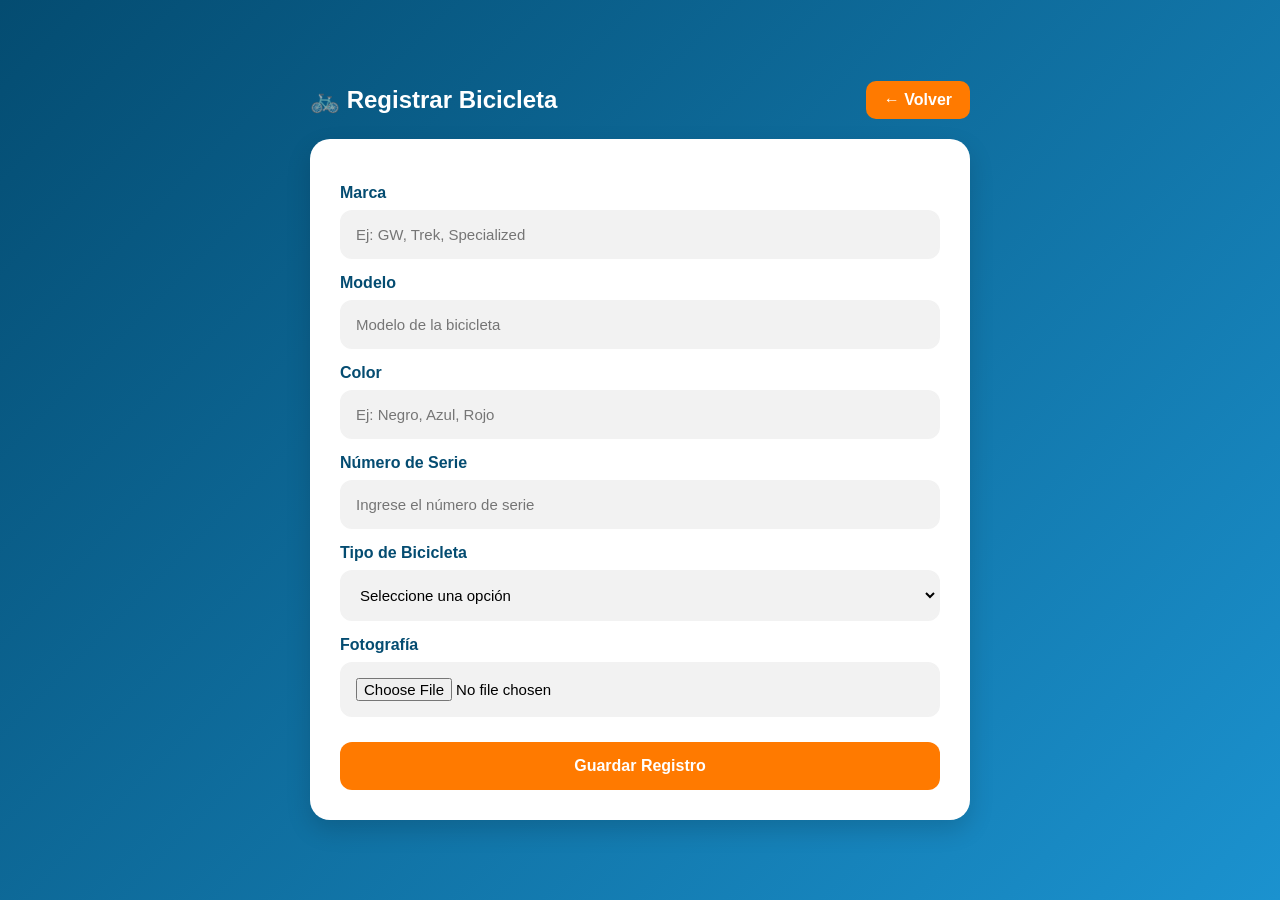
<file: registro.html>
<!DOCTYPE html>
<html lang="es">
<head>
    <meta charset="UTF-8">
    <meta name="viewport" content="width=device-width, initial-scale=1.0">
    <title>QRide - Registro de Bicicleta</title>

    <link rel="stylesheet" href="css/styles.css">
</head>
<body>

    <div class="form-container">

        <div class="page-header">

            <h2>🚲 Registrar Bicicleta</h2>

            <a href="dashboard.html" class="back-btn">
                ← Volver
            </a>

        </div>

        <div class="form-card">

            <form>

                <label>Marca</label>
                <input
                    type="text"
                    placeholder="Ej: GW, Trek, Specialized"
                >

                <label>Modelo</label>
                <input
                    type="text"
                    placeholder="Modelo de la bicicleta"
                >

                <label>Color</label>
                <input
                    type="text"
                    placeholder="Ej: Negro, Azul, Rojo"
                >

                <label>Número de Serie</label>
                <input
                    type="text"
                    placeholder="Ingrese el número de serie"
                >

                <label>Tipo de Bicicleta</label>

                <select>
                    <option>Seleccione una opción</option>
                    <option>Montaña</option>
                    <option>Ruta</option>
                    <option>Híbrida</option>
                    <option>Eléctrica</option>
                </select>

                <label>Fotografía</label>

                <input type="file">

                <button type="button">
                    Guardar Registro
                </button>

            </form>

        </div>

    </div>

</body>
</html>
</file>
<file: css/styles.css>
/* =========================
   RESET GENERAL
========================= */

*{
    margin:0;
    padding:0;
    box-sizing:border-box;
    font-family:'Segoe UI', Tahoma, Geneva, Verdana, sans-serif;
}

/* =========================
   BODY
========================= */

body{
    min-height:100vh;

    display:flex;
    justify-content:center;
    align-items:center;

    padding:20px;

    background:linear-gradient(
        135deg,
        #044C71 0%,
        #1B92CF 100%
    );
}

/* =========================
   CONTENEDOR LOGIN
========================= */

.login-container{
    width:100%;
    max-width:420px;

    background:#FFFFFF;

    padding:40px;

    border-radius:24px;

    box-shadow:
        0 15px 40px rgba(0,0,0,0.15);
}

/* =========================
   LOGO
========================= */

.logo-section{
    text-align:center;
    margin-bottom:35px;
}

.logo-circle{
    width:120px;
    height:120px;

    margin:auto;

    border-radius:50%;

    background:#FFFFFF;

    display:flex;
    justify-content:center;
    align-items:center;

    padding:10px;
}

.logo-circle img{
    width:100%;
    height:100%;
    object-fit:contain;
}

.logo-section h1{
    margin-top:15px;

    font-size:38px;
    font-weight:700;

    color:#044C71;
}

.subtitle{
    margin-top:10px;

    color:#666;

    font-size:14px;

    line-height:1.5;
}

/* =========================
   FORMULARIO
========================= */

.login-form{
    display:flex;
    flex-direction:column;
}

.login-form label{
    margin-top:15px;
    margin-bottom:8px;

    color:#044C71;

    font-weight:600;
}

/* =========================
   INPUTS
========================= */

.login-form input{
    padding:14px;

    border:2px solid #F2F2F2;

    border-radius:12px;

    background:#F2F2F2;

    font-size:15px;

    transition:0.3s;
}

.login-form input:focus{
    outline:none;

    border-color:#1B92CF;

    background:#FFFFFF;

    box-shadow:
        0 0 0 4px rgba(27,146,207,0.15);
}

/* =========================
   BOTÓN
========================= */

.login-form button{
    margin-top:25px;

    padding:15px;

    border:none;

    border-radius:12px;

    background:#FF7A00;

    color:#FFFFFF;

    font-size:16px;
    font-weight:600;

    cursor:pointer;

    transition:0.3s;
}

.login-form button:hover{
    background:#044C71;

    transform:translateY(-2px);
}

.login-form button:active{
    transform:translateY(0px);
}

/* =========================
   FOOTER
========================= */

.footer-text{
    margin-top:25px;

    text-align:center;

    color:#044C71;

    font-size:13px;

    font-weight:500;
}

/* =========================
   RESPONSIVE
========================= */

@media (max-width:480px){

    .login-container{
        padding:30px 25px;
    }

    .logo-circle{
        width:100px;
        height:100px;
    }

    .logo-section h1{
        font-size:32px;
    }
}

/* =========================
   DASHBOARD
========================= */

.dashboard-container{
    width:100%;
    max-width:1000px;
    padding:30px;
}

.topbar{
    background:#FFFFFF;

    padding:20px;

    border-radius:20px;

    display:flex;
    justify-content:space-between;
    align-items:center;

    margin-bottom:25px;

    box-shadow:0 8px 20px rgba(0,0,0,.1);
}

.topbar img{
    width:70px;
}

.topbar h2{
    color:#044C71;
}

.topbar p{
    color:#777;
}

.status-card{
    background:#FFFFFF;

    padding:25px;

    border-radius:20px;

    margin-bottom:25px;

    box-shadow:0 8px 20px rgba(0,0,0,.1);
}

.status-card h3{
    color:#044C71;
    margin-bottom:15px;
}

.status-ok{
    background:#1B92CF;
    color:white;

    display:inline-block;

    padding:10px 20px;

    border-radius:30px;

    margin-bottom:15px;

    font-weight:600;
}

.menu-grid{
    display:grid;

    grid-template-columns:
        repeat(auto-fit,minmax(220px,1fr));

    gap:20px;
}

.card{
    background:#FFFFFF;

    padding:25px;

    border-radius:20px;

    text-decoration:none;

    color:inherit;

    transition:.3s;

    box-shadow:0 8px 20px rgba(0,0,0,.1);
}

.card:hover{
    transform:translateY(-5px);
}

.card span{
    font-size:40px;
}

.card h3{
    color:#044C71;
    margin:15px 0 10px;
}

.card p{
    color:#666;
}

/* =========================
   REGISTRO BICICLETA
========================= */

.form-container{
    width:100%;
    max-width:700px;
    padding:20px;
}

.page-header{
    display:flex;
    justify-content:space-between;
    align-items:center;
    margin-bottom:20px;
}

.page-header h2{
    color:#FFFFFF;
}

.back-btn{
    text-decoration:none;
    background:#FF7A00;
    color:#FFFFFF;
    padding:10px 18px;
    border-radius:10px;
    font-weight:600;
}

.form-card{
    background:#FFFFFF;
    padding:30px;
    border-radius:20px;
    box-shadow:0 10px 25px rgba(0,0,0,.15);
}

.form-card form{
    display:flex;
    flex-direction:column;
}

.form-card label{
    margin-top:15px;
    margin-bottom:8px;
    color:#044C71;
    font-weight:600;
}

.form-card input,
.form-card select{
    padding:14px;
    border:2px solid #F2F2F2;
    border-radius:12px;
    background:#F2F2F2;
    font-size:15px;
}

.form-card input:focus,
.form-card select:focus{
    outline:none;
    border-color:#1B92CF;
    background:#FFFFFF;
}

.form-card button{
    margin-top:25px;
    background:#FF7A00;
    color:white;
    border:none;
    padding:15px;
    border-radius:12px;
    font-size:16px;
    font-weight:600;
    cursor:pointer;
    transition:.3s;
}

.form-card button:hover{
    background:#044C71;
}

/* =========================
   SCANNER QR
========================= */

.scanner-container{
    width:100%;
    max-width:700px;
    padding:20px;
}

.scanner-card{
    background:#FFFFFF;

    padding:30px;

    border-radius:20px;

    text-align:center;

    box-shadow:0 10px 25px rgba(0,0,0,.15);
}

.scanner-card h3{
    color:#044C71;
    margin-bottom:10px;
}

.scanner-card p{
    color:#666;
}

.scanner-box{
    margin:30px auto;

    width:280px;
    height:280px;

    background:#F2F2F2;

    border-radius:20px;

    display:flex;
    justify-content:center;
    align-items:center;
}

.scanner-frame{
    width:200px;
    height:200px;

    border:5px solid #1B92CF;

    border-radius:10px;

    position:relative;
}

.scanner-frame::before{
    content:"QR";

    position:absolute;

    top:50%;
    left:50%;

    transform:translate(-50%, -50%);

    font-size:40px;
    font-weight:bold;

    color:#044C71;
}

.scan-result{
    padding:20px;

    border-radius:15px;

    margin-bottom:20px;
}

.success{
    background:#e8f6ff;
    border-left:5px solid #1B92CF;
}

.success h4{
    color:#044C71;
    margin-bottom:8px;
}

.scanner-card button{
    background:#FF7A00;

    color:#FFFFFF;

    border:none;

    padding:15px 25px;

    border-radius:12px;

    cursor:pointer;

    font-size:16px;

    font-weight:600;

    transition:.3s;
}

.scanner-card button:hover{
    background:#044C71;
}
</file>
